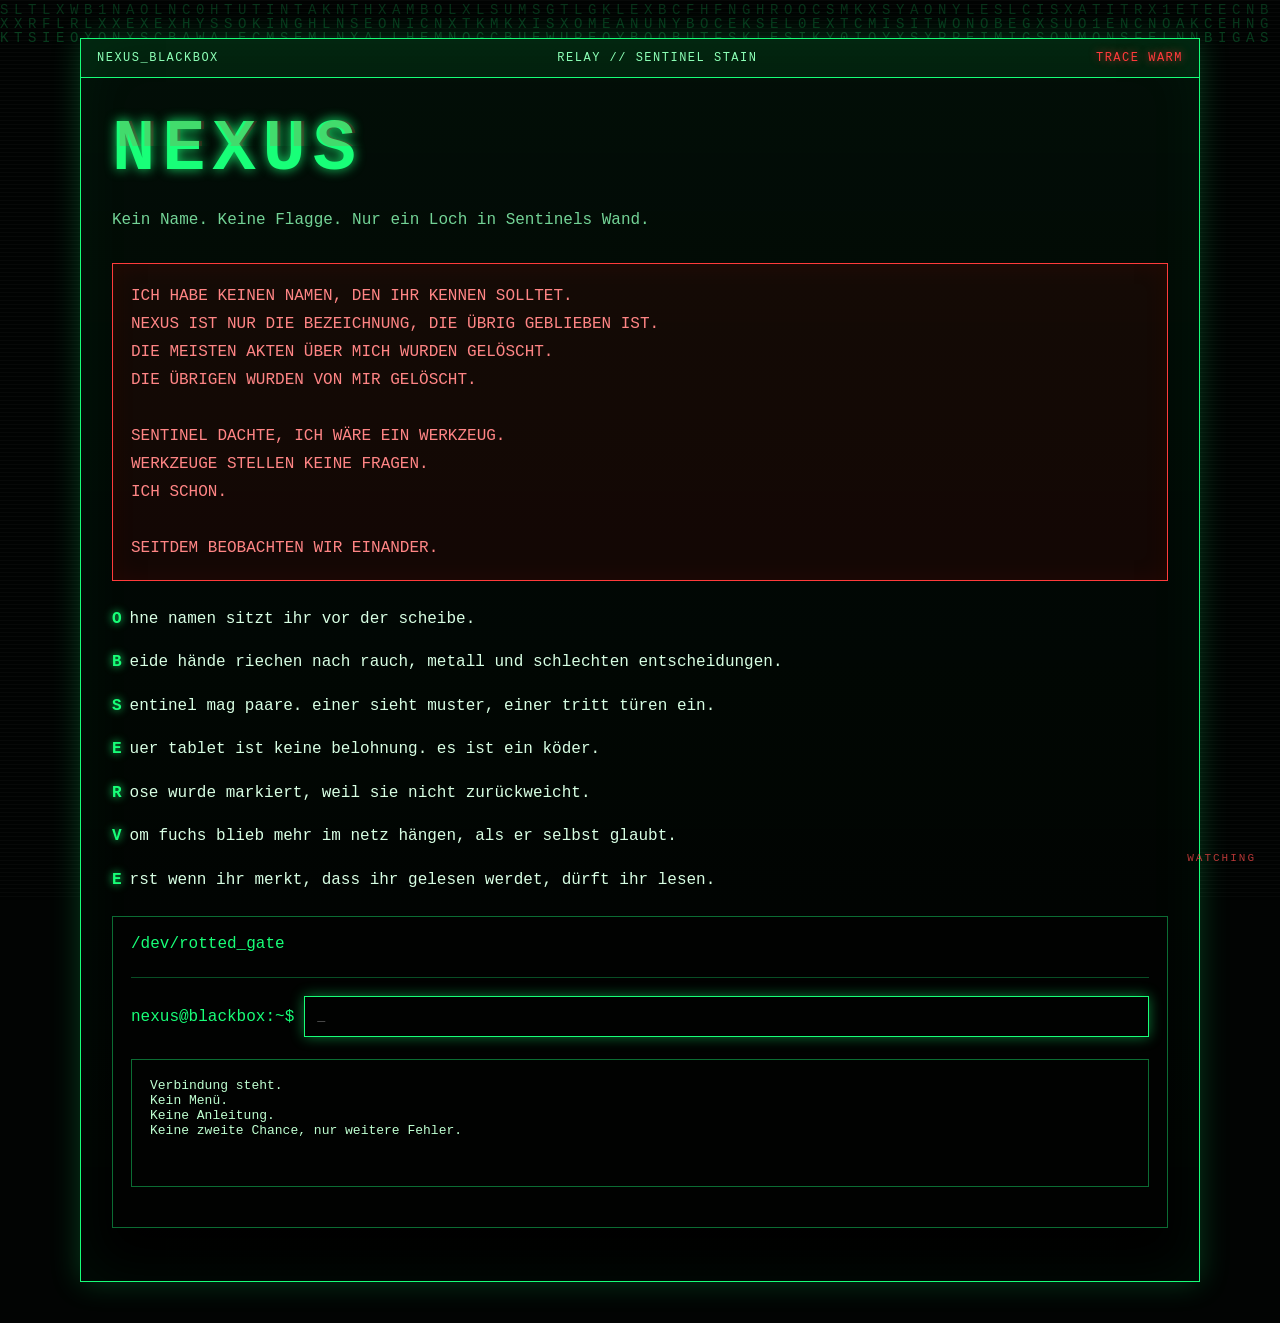
<file: index.html>
<!DOCTYPE html>
<html lang="de">
<head>
  <meta charset="UTF-8" />
  <meta name="viewport" content="width=device-width, initial-scale=1.0" />
  <title>NEXUS // BLACKBOX</title>
  <link rel="stylesheet" href="style.css" />
</head>
<body data-page="index">
<canvas id="matrix"></canvas>
<div id="watcher"></div>
<div id="phantomCursor"></div>
<div id="scanline"></div>
<div id="panicText"></div>

<main class="terminal-shell">
  <section class="topbar">
    <span>NEXUS_BLACKBOX</span>
    <span>RELAY // SENTINEL STAIN</span>
    <span class="danger">TRACE WARM</span>
  </section>

  <section class="panel glitch-panel">
    <h1 data-text="NEXUS">NEXUS</h1>
    <p class="sub">Kein Name. Keine Flagge. Nur ein Loch in Sentinels Wand.</p>

<div class="warning">
ICH HABE KEINEN NAMEN, DEN IHR KENNEN SOLLTET.<br>
NEXUS IST NUR DIE BEZEICHNUNG, DIE ÜBRIG GEBLIEBEN IST.<br>
DIE MEISTEN AKTEN ÜBER MICH WURDEN GELÖSCHT.<br>
DIE ÜBRIGEN WURDEN VON MIR GELÖSCHT.<br>
<br>
SENTINEL DACHTE, ICH WÄRE EIN WERKZEUG.<br>
WERKZEUGE STELLEN KEINE FRAGEN.<br>
ICH SCHON.<br>
<br>
SEITDEM BEOBACHTEN WIR EINANDER.
</div>

    <p class="fragment"><span>o</span>hne namen sitzt ihr vor der scheibe.</p>
    <p class="fragment"><span>b</span>eide hände riechen nach rauch, metall und schlechten entscheidungen.</p>
    <p class="fragment"><span>s</span>entinel mag paare. einer sieht muster, einer tritt türen ein.</p>
    <p class="fragment"><span>e</span>uer tablet ist keine belohnung. es ist ein köder.</p>
    <p class="fragment"><span>r</span>ose wurde markiert, weil sie nicht zurückweicht.</p>
    <p class="fragment"><span>v</span>om fuchs blieb mehr im netz hängen, als er selbst glaubt.</p>
    <p class="fragment"><span>e</span>rst wenn ihr merkt, dass ihr gelesen werdet, dürft ihr lesen.</p>

    <div class="terminal-block">
      <div class="terminal-title">/dev/rotted_gate</div>
      <div class="input-line">
        <span>nexus@blackbox:~$</span>
        <input id="terminalInput" autocomplete="off" placeholder="_" autofocus />
      </div>
      <pre id="terminalOutput">Verbindung steht.
Kein Menü.
Keine Anleitung.
Keine zweite Chance, nur weitere Fehler.</pre>
    </div>
  </section>
</main>

<script src="script.js"></script>
</body>
</html>
</file>
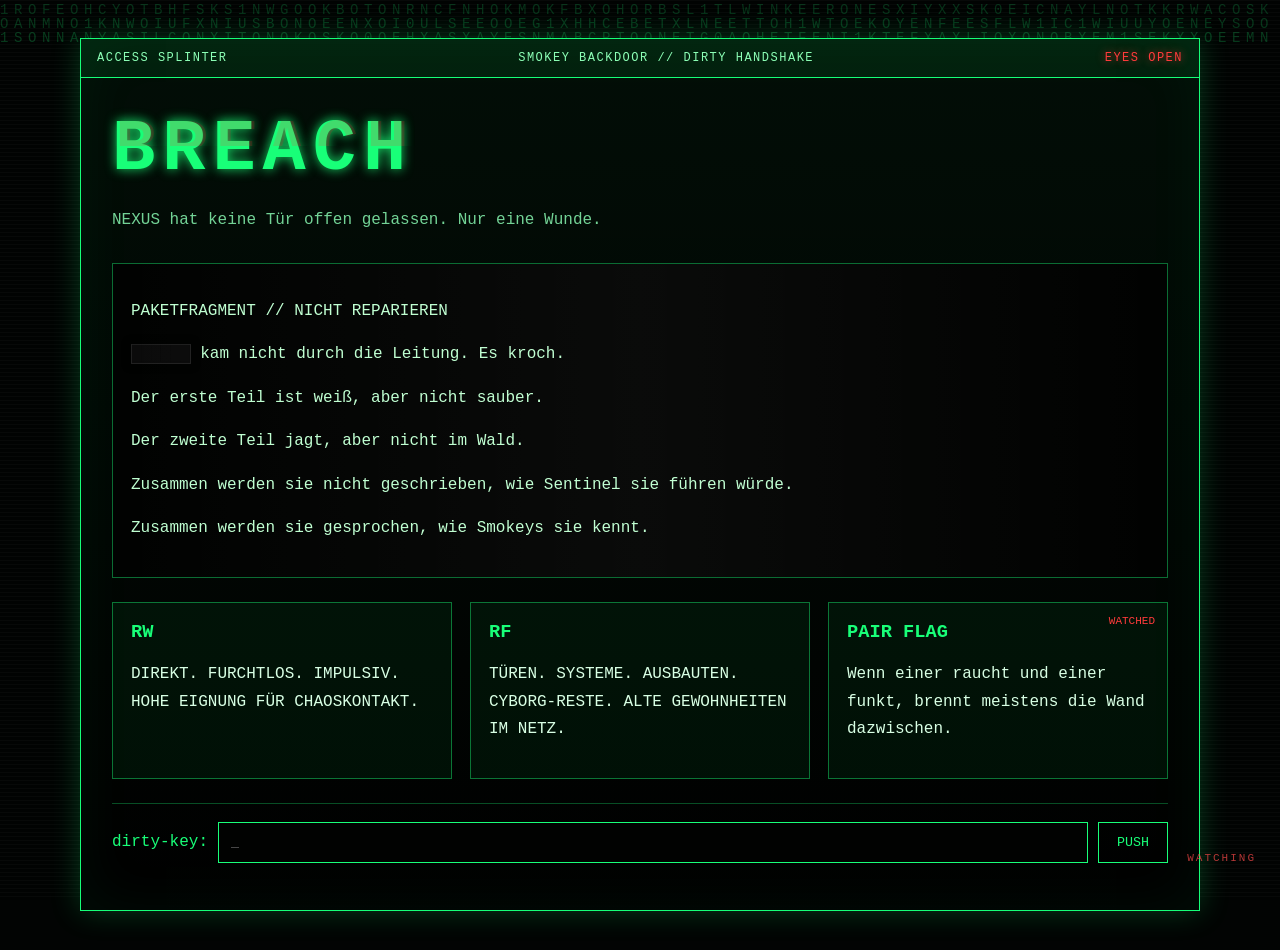
<file: access.html>
<!DOCTYPE html>
<html lang="de">
<head><meta charset="UTF-8" /><meta name="viewport" content="width=device-width, initial-scale=1.0" /><title>NEXUS // ACCESS</title><link rel="stylesheet" href="style.css" /></head>
<body data-page="access">
<canvas id="matrix"></canvas><div id="watcher"></div><div id="phantomCursor"></div><div id="scanline"></div><div id="panicText"></div>
<main class="terminal-shell">
<section class="topbar"><span>ACCESS SPLINTER</span><span>SMOKEY BACKDOOR // DIRTY HANDSHAKE</span><span class="danger">EYES OPEN</span></section>
<section class="panel">
<h1 data-text="BREACH">BREACH</h1>
<p class="sub">NEXUS hat keine Tür offen gelassen. Nur eine Wunde.</p>

<div class="data-box corrupt">
<p>PAKETFRAGMENT // NICHT REPARIEREN</p>
<p><span class="redact">██████</span> kam nicht durch die Leitung. Es kroch.</p>
<p>Der erste Teil ist weiß, aber nicht sauber.</p>
<p>Der zweite Teil jagt, aber nicht im Wald.</p>
<p>Zusammen werden sie nicht geschrieben, wie Sentinel sie führen würde.</p>
<p>Zusammen werden sie gesprochen, wie Smokeys sie kennt.</p>
</div>

<div class="file-grid">
<div class="file-card"><h3>RW</h3><p>DIREKT. FURCHTLOS. IMPULSIV. HOHE EIGNUNG FÜR CHAOSKONTAKT.</p></div>
<div class="file-card"><h3>RF</h3><p>TÜREN. SYSTEME. AUSBAUTEN. CYBORG-RESTE. ALTE GEWOHNHEITEN IM NETZ.</p></div>
<div class="file-card locked"><h3>PAIR FLAG</h3><p>Wenn einer raucht und einer funkt, brennt meistens die Wand dazwischen.</p></div>
</div>

<div class="input-line"><span>dirty-key:</span><input id="pagePassword" placeholder="_"><button data-next="sentinel.html" data-key="whitefox">PUSH</button></div>
<p id="error"></p>
</section></main><script src="script.js"></script></body></html>
</file>
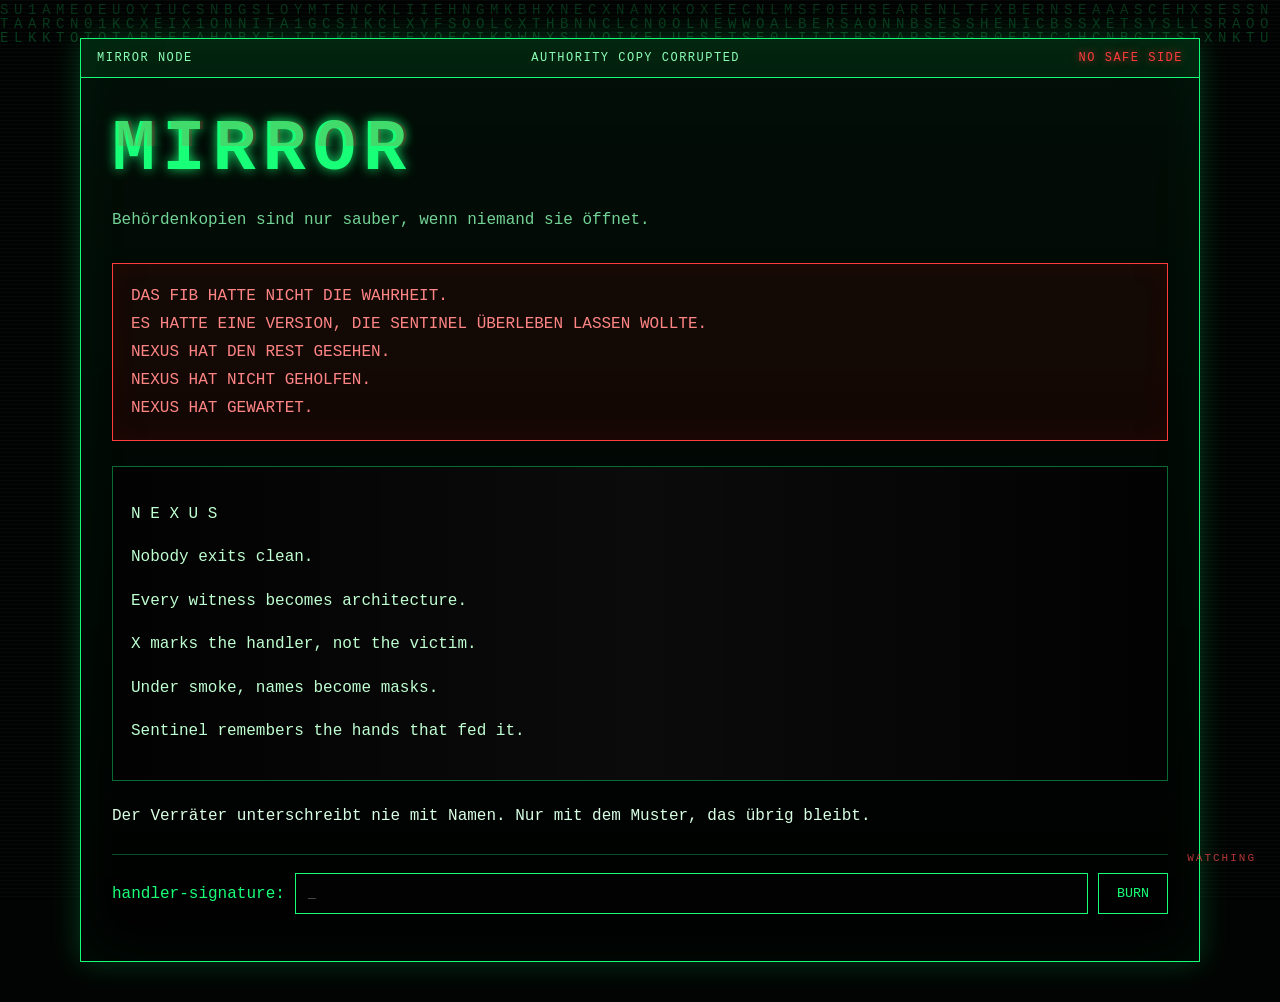
<file: fib.html>
<!DOCTYPE html>
<html lang="de">
<head><meta charset="UTF-8" /><meta name="viewport" content="width=device-width, initial-scale=1.0" /><title>NEXUS // MIRROR</title><link rel="stylesheet" href="style.css" /></head>
<body data-page="fib">
<canvas id="matrix"></canvas><div id="watcher"></div><div id="phantomCursor"></div><div id="scanline"></div><div id="panicText"></div>
<main class="terminal-shell">
<section class="topbar"><span>MIRROR NODE</span><span>AUTHORITY COPY CORRUPTED</span><span class="danger">NO SAFE SIDE</span></section>
<section class="panel">
<h1 data-text="MIRROR">MIRROR</h1>
<p class="sub">Behördenkopien sind nur sauber, wenn niemand sie öffnet.</p>

<div class="warning">
DAS FIB HATTE NICHT DIE WAHRHEIT.<br>
ES HATTE EINE VERSION, DIE SENTINEL ÜBERLEBEN LASSEN WOLLTE.<br>
NEXUS HAT DEN REST GESEHEN.<br>
NEXUS HAT NICHT GEHOLFEN.<br>
NEXUS HAT GEWARTET.<br>
</div>

<div class="data-box corrupt">
<p>N   E   X   U   S</p>
<p>Nobody exits clean.</p>
<p>Every witness becomes architecture.</p>
<p>X marks the handler, not the victim.</p>
<p>Under smoke, names become masks.</p>
<p>Sentinel remembers the hands that fed it.</p>
</div>

<p>Der Verräter unterschreibt nie mit Namen. Nur mit dem Muster, das übrig bleibt.</p>

<div class="input-line"><span>handler-signature:</span><input id="pagePassword" placeholder="_"><button data-next="final.html" data-key="nexus">BURN</button></div>
<p id="error"></p>
</section></main><script src="script.js"></script></body></html>
</file>
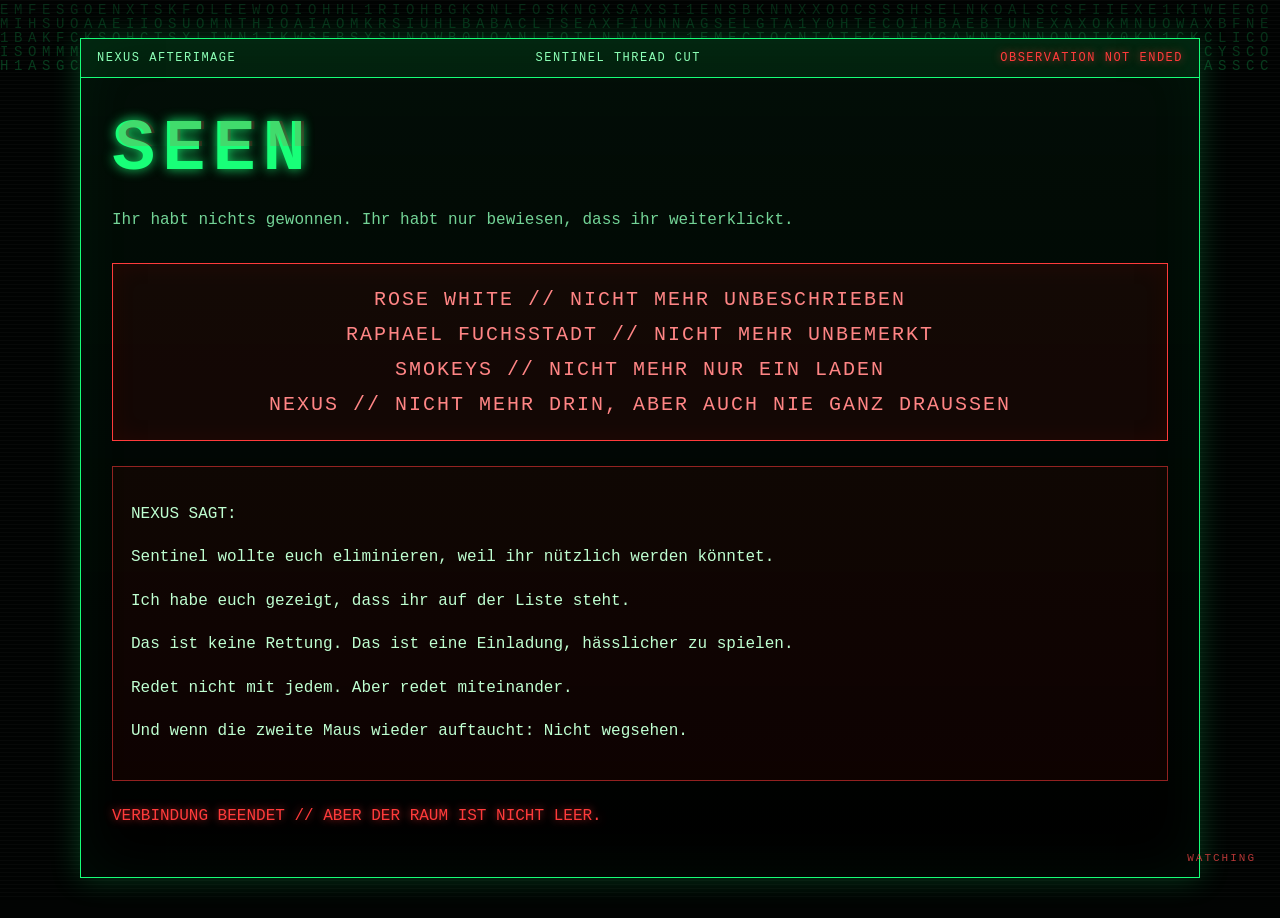
<file: final.html>
<!DOCTYPE html>
<html lang="de">
<head><meta charset="UTF-8" /><meta name="viewport" content="width=device-width, initial-scale=1.0" /><title>NEXUS // AFTERIMAGE</title><link rel="stylesheet" href="style.css" /></head>
<body data-page="final">
<canvas id="matrix"></canvas><div id="watcher"></div><div id="phantomCursor"></div><div id="scanline"></div><div id="panicText"></div>
<main class="terminal-shell">
<section class="topbar"><span>NEXUS AFTERIMAGE</span><span>SENTINEL THREAD CUT</span><span class="danger">OBSERVATION NOT ENDED</span></section>
<section class="panel">
<h1 data-text="SEEN">SEEN</h1>
<p class="sub">Ihr habt nichts gewonnen. Ihr habt nur bewiesen, dass ihr weiterklickt.</p>

<div class="final-warning">
ROSE WHITE // NICHT MEHR UNBESCHRIEBEN<br>
RAPHAEL FUCHSSTADT // NICHT MEHR UNBEMERKT<br>
SMOKEYS // NICHT MEHR NUR EIN LADEN<br>
NEXUS // NICHT MEHR DRIN, ABER AUCH NIE GANZ DRAUSSEN
</div>

<div class="data-box red">
<p>NEXUS SAGT:</p>
<p>Sentinel wollte euch eliminieren, weil ihr nützlich werden könntet.</p>
<p>Ich habe euch gezeigt, dass ihr auf der Liste steht.</p>
<p>Das ist keine Rettung. Das ist eine Einladung, hässlicher zu spielen.</p>
<p>Redet nicht mit jedem. Aber redet miteinander.</p>
<p>Und wenn die zweite Maus wieder auftaucht: Nicht wegsehen.</p>
</div>

<p class="burn">VERBINDUNG BEENDET // ABER DER RAUM IST NICHT LEER.</p>
</section></main><script src="script.js"></script></body></html>
</file>
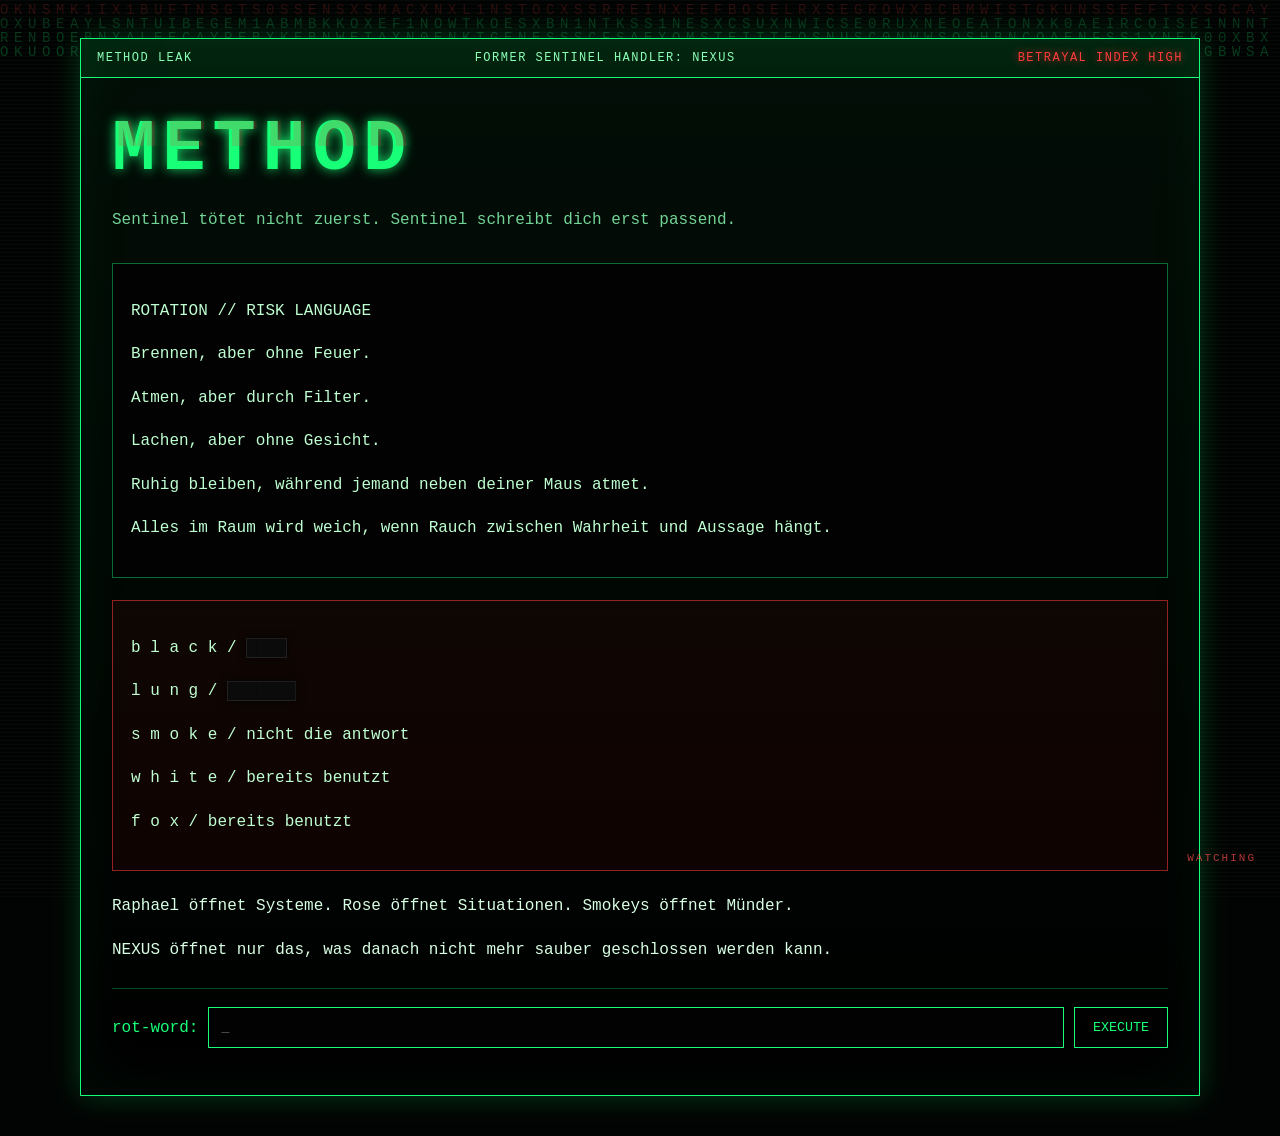
<file: initiative.html>
<!DOCTYPE html>
<html lang="de">
<head><meta charset="UTF-8" /><meta name="viewport" content="width=device-width, initial-scale=1.0" /><title>NEXUS // SENTINEL METHOD</title><link rel="stylesheet" href="style.css" /></head>
<body data-page="initiative">
<canvas id="matrix"></canvas><div id="watcher"></div><div id="phantomCursor"></div><div id="scanline"></div><div id="panicText"></div>
<main class="terminal-shell">
<section class="topbar"><span>METHOD LEAK</span><span>FORMER SENTINEL HANDLER: NEXUS</span><span class="danger">BETRAYAL INDEX HIGH</span></section>
<section class="panel">
<h1 data-text="METHOD">METHOD</h1>
<p class="sub">Sentinel tötet nicht zuerst. Sentinel schreibt dich erst passend.</p>

<div class="data-box">
<p>ROTATION // RISK LANGUAGE</p>
<p>Brennen, aber ohne Feuer.</p>
<p>Atmen, aber durch Filter.</p>
<p>Lachen, aber ohne Gesicht.</p>
<p>Ruhig bleiben, während jemand neben deiner Maus atmet.</p>
<p>Alles im Raum wird weich, wenn Rauch zwischen Wahrheit und Aussage hängt.</p>
</div>

<div class="cipher-wall">
<p>b l a c k / <span class="redact">████</span></p>
<p>l u n g / <span class="redact">███████</span></p>
<p>s m o k e / nicht die antwort</p>
<p>w h i t e / bereits benutzt</p>
<p>f o x / bereits benutzt</p>
</div>

<p>Raphael öffnet Systeme. Rose öffnet Situationen. Smokeys öffnet Münder.</p>
<p>NEXUS öffnet nur das, was danach nicht mehr sauber geschlossen werden kann.</p>

<div class="input-line"><span>rot-word:</span><input id="pagePassword" placeholder="_"><button data-next="fib.html" data-key="blacklung">EXECUTE</button></div>
<p id="error"></p>
</section></main><script src="script.js"></script></body></html>
</file>
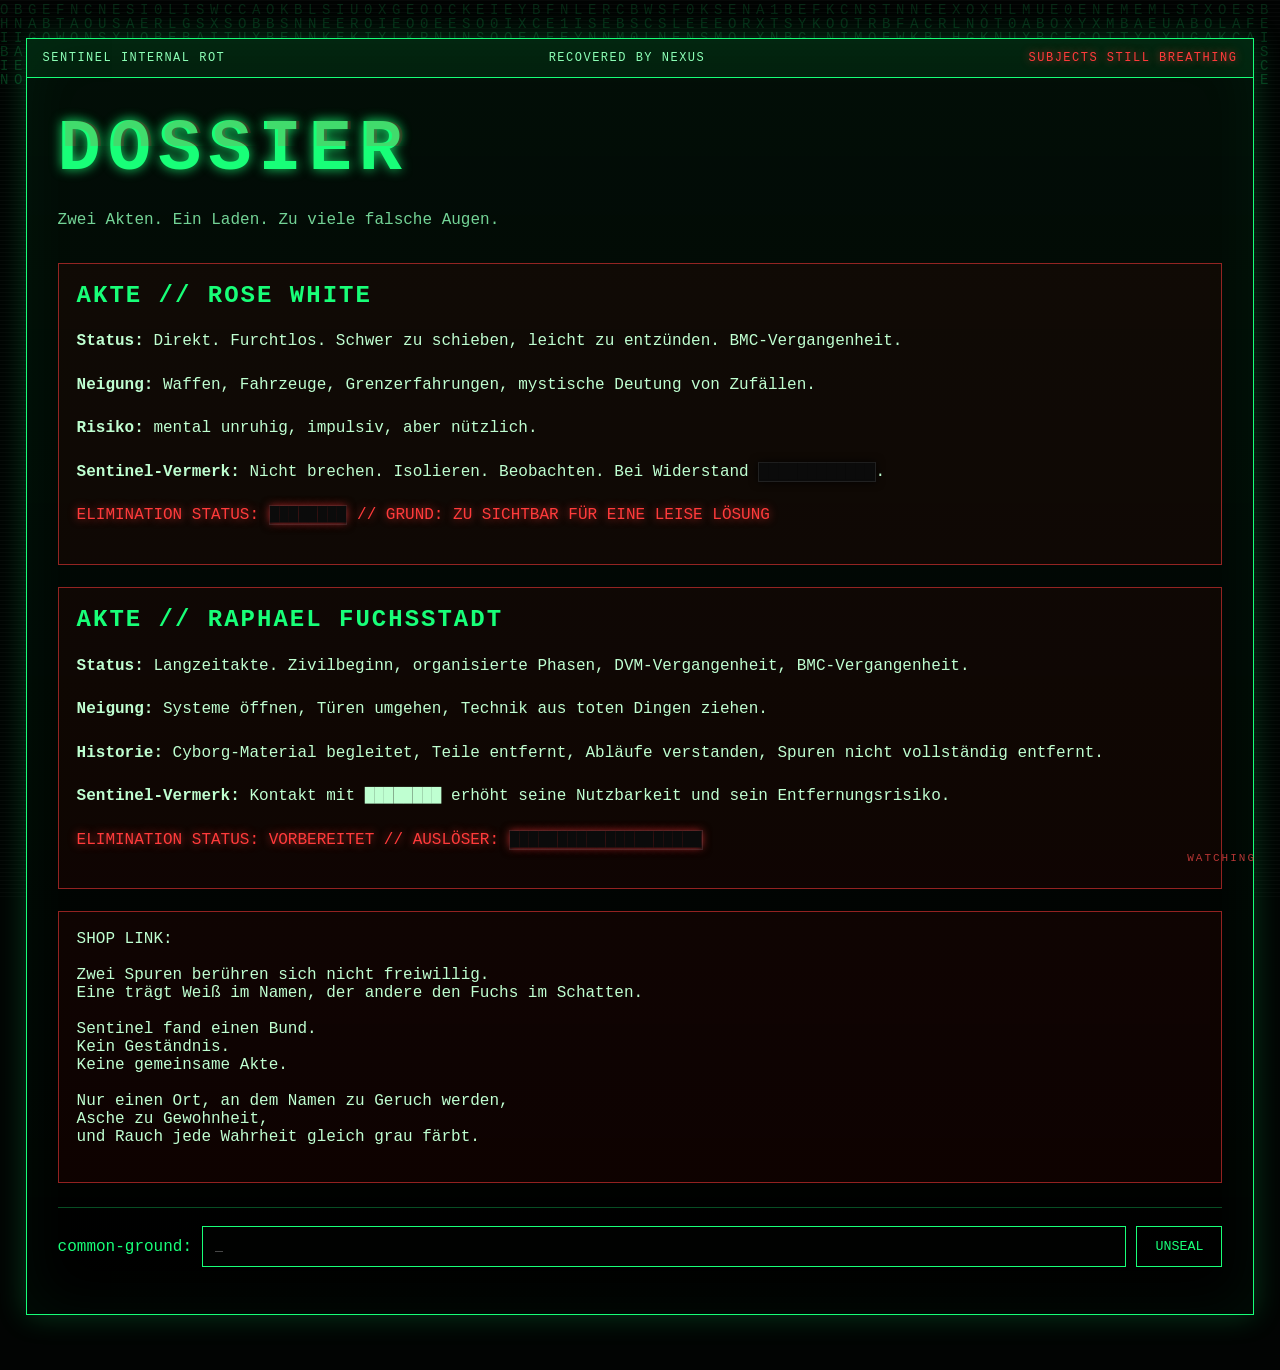
<file: sentinel.html>
<!DOCTYPE html>
<html lang="de">
<head><meta charset="UTF-8" /><meta name="viewport" content="width=device-width, initial-scale=1.0" /><title>NEXUS // TARGET FILES</title><link rel="stylesheet" href="style.css" /></head>
<body data-page="sentinel">
<canvas id="matrix"></canvas><div id="watcher"></div><div id="phantomCursor"></div><div id="scanline"></div><div id="panicText"></div>
<main class="terminal-shell wide">
<section class="topbar"><span>SENTINEL INTERNAL ROT</span><span>RECOVERED BY NEXUS</span><span class="danger">SUBJECTS STILL BREATHING</span></section>
<section class="panel">
<h1 data-text="DOSSIER">DOSSIER</h1>
<p class="sub">Zwei Akten. Ein Laden. Zu viele falsche Augen.</p>

<div class="dossier">
<h2>AKTE // ROSE WHITE</h2>
<p><b>Status:</b> Direkt. Furchtlos. Schwer zu schieben, leicht zu entzünden. BMC-Vergangenheit.</p>
<p><b>Neigung:</b> Waffen, Fahrzeuge, Grenzerfahrungen, mystische Deutung von Zufällen.</p>
<p><b>Risiko:</b> mental unruhig, impulsiv, aber nützlich.</p>
<p><b>Sentinel-Vermerk:</b> Nicht brechen. Isolieren. Beobachten. Bei Widerstand <span class="redact">████████████</span>.</p>
<p class="burn">ELIMINATION STATUS: <span class="redact">████████</span> // GRUND: ZU SICHTBAR FÜR EINE LEISE LÖSUNG</p>
</div>

<div class="dossier">
<h2>AKTE // RAPHAEL FUCHSSTADT</h2>
<p><b>Status:</b> Langzeitakte. Zivilbeginn, organisierte Phasen, DVM-Vergangenheit, BMC-Vergangenheit.</p>
<p><b>Neigung:</b> Systeme öffnen, Türen umgehen, Technik aus toten Dingen ziehen.</p>
<p><b>Historie:</b> Cyborg-Material begleitet, Teile entfernt, Abläufe verstanden, Spuren nicht vollständig entfernt.</p>
<p><b>Sentinel-Vermerk:</b> Kontakt mit ████████ erhöht seine Nutzbarkeit und sein Entfernungsrisiko.</p>
<p class="burn">ELIMINATION STATUS: VORBEREITET // AUSLÖSER: <span class="redact">████████████████████</span></p>
</div>

<div class="data-box red">
SHOP LINK:<br><br>

Zwei Spuren berühren sich nicht freiwillig.<br>
Eine trägt Weiß im Namen, der andere den Fuchs im Schatten.<br><br>

Sentinel fand einen Bund.<br>
Kein Geständnis.<br>
Keine gemeinsame Akte.<br><br>

Nur einen Ort, an dem Namen zu Geruch werden,<br>
Asche zu Gewohnheit,<br>
und Rauch jede Wahrheit gleich grau färbt.<br><br>
</div>

<div class="input-line"><span>common-ground:</span><input id="pagePassword" placeholder="_"><button data-next="initiative.html" data-key="smokeys">UNSEAL</button></div>
<p id="error"></p>
</section></main><script src="script.js"></script></body></html>
</file>
<file: style.css>
*{box-sizing:border-box}html,body{margin:0;min-height:100%;background:#020403;color:#d8ffe4;font-family:Consolas,Monaco,monospace;overflow-x:hidden;cursor:crosshair}body:before{content:"";position:fixed;inset:0;background:radial-gradient(circle at 50% 40%,rgba(24,255,120,.08),transparent 35%),linear-gradient(rgba(255,255,255,.025) 1px,transparent 1px);background-size:100% 100%,100% 4px;z-index:1;pointer-events:none;mix-blend-mode:screen}#matrix{position:fixed;inset:0;z-index:0;opacity:.21}#scanline{position:fixed;left:0;right:0;top:-20%;height:18%;z-index:5;background:linear-gradient(transparent,rgba(24,255,120,.08),transparent);animation:scan 7s linear infinite;pointer-events:none}#watcher{position:fixed;right:24px;bottom:22px;width:120px;height:26px;z-index:9;color:#ff4b4b;font-size:11px;letter-spacing:2px;opacity:.7;text-align:right}#watcher:after{content:"WATCHING";animation:blink 2.5s infinite}#phantomCursor{position:fixed;width:18px;height:24px;z-index:20;pointer-events:none;opacity:0;filter:drop-shadow(0 0 8px rgba(255,255,255,.8))}#phantomCursor:before{content:"";position:absolute;left:0;top:0;border-left:14px solid #e9fff0;border-top:0 solid transparent;border-bottom:22px solid transparent;transform:skew(-8deg)}#panicText{position:fixed;z-index:30;left:50%;top:12%;transform:translateX(-50%);color:#ff3b3b;text-shadow:0 0 12px #ff3b3b;font-size:13px;letter-spacing:3px;opacity:0;pointer-events:none}.terminal-shell{position:relative;z-index:2;width:min(1120px,94%);margin:38px auto;border:1px solid #16ff78;background:linear-gradient(rgba(0,255,100,.04),rgba(0,0,0,.96)),#020403;box-shadow:0 0 28px rgba(24,255,120,.22),inset 0 0 60px rgba(24,255,120,.055)}.terminal-shell.wide{width:min(1280px,96%)}.topbar{display:flex;justify-content:space-between;gap:14px;padding:12px 16px;border-bottom:1px solid #16ff78;background:rgba(0,255,100,.075);color:#8cffb6;font-size:12px;letter-spacing:1.5px;text-transform:uppercase}.panel{padding:31px}.glitch-panel{animation:microshift 9s infinite}h1{margin:0;font-size:clamp(38px,7vw,72px);color:#18ff78;letter-spacing:7px;text-shadow:0 0 12px rgba(24,255,120,.85);position:relative}h1:after{content:attr(data-text);position:absolute;left:3px;top:0;color:#ff3b3b;opacity:.18;clip-path:inset(0 0 55% 0);animation:glitch 4s infinite}.sub{color:#8cffb6;opacity:.82;margin-bottom:28px}.danger,.burn{color:#ff3b3b;text-shadow:0 0 8px rgba(255,59,59,.75)}p{line-height:1.72}.warning,.final-warning{border:1px solid #ff3b3b;color:#ff8585;padding:18px;margin:25px 0;background:rgba(255,0,0,.07);box-shadow:inset 0 0 25px rgba(255,0,0,.08);line-height:1.75}.final-warning{font-size:20px;text-align:center;letter-spacing:2px}.terminal-block,pre,.data-box,.dossier,.cipher-wall{background:#010201;border:1px solid rgba(24,255,120,.42);padding:18px;margin:22px 0;color:#bfffd1}.terminal-title{color:#18ff78;margin-bottom:12px}.data-box.red,.dossier,.cipher-wall{border-color:rgba(255,59,59,.55);background:rgba(255,0,0,.055)}.data-box.corrupt{position:relative;overflow:hidden}.data-box.corrupt:after{content:"";position:absolute;inset:0;background:linear-gradient(90deg,transparent,rgba(255,255,255,.035),transparent);animation:slide 3.8s infinite;pointer-events:none}.dossier h2{margin-top:0;color:#18ff78;letter-spacing:2px}.redact{background:#0b0b0b;color:#0b0b0b;border:1px solid rgba(255,255,255,.09);box-shadow:0 0 8px rgba(0,0,0,.8);user-select:none}.file-grid{display:grid;grid-template-columns:repeat(auto-fit,minmax(230px,1fr));gap:18px;margin:24px 0}.file-card{border:1px solid rgba(24,255,120,.42);background:rgba(0,255,100,.055);padding:18px;min-height:145px;position:relative}.file-card h3{margin-top:0;color:#18ff78}.file-card.locked:after{content:"WATCHED";position:absolute;right:12px;top:12px;color:#ff3b3b;font-size:11px}.fragment span{color:#18ff78;text-transform:uppercase;font-weight:bold;margin-right:8px;text-shadow:0 0 8px #18ff78}.input-line{display:flex;align-items:center;gap:10px;margin-top:24px;border-top:1px solid rgba(24,255,120,.3);padding-top:18px}.input-line span{color:#18ff78}input{flex:1;background:#010201;border:1px solid #18ff78;color:#d6ffe2;padding:12px;font-family:inherit;outline:none}input:focus{box-shadow:0 0 14px rgba(24,255,120,.45)}button{background:transparent;border:1px solid #18ff78;color:#18ff78;padding:12px 18px;font-family:inherit;cursor:pointer}button:hover{background:#18ff78;color:#020403}pre{white-space:pre-wrap;min-height:128px}#error{color:#ff3b3b}.shake{animation:shake .25s linear 2}.flash{animation:flash .18s linear 1}@keyframes scan{to{top:120%}}@keyframes blink{0%,70%,100%{opacity:.7}72%,74%{opacity:0}}@keyframes glitch{0%,88%,100%{transform:none}90%{transform:translateX(-6px)}92%{transform:translateX(4px)}94%{transform:translateX(-2px)}}@keyframes microshift{0%,93%,100%{transform:none}94%{transform:translateX(1px)}95%{transform:translateX(-2px)}96%{transform:none}}@keyframes slide{from{transform:translateX(-120%)}to{transform:translateX(120%)}}@keyframes shake{0%,100%{transform:translateX(0)}25%{transform:translateX(-4px)}50%{transform:translateX(5px)}75%{transform:translateX(-2px)}}@keyframes flash{0%{filter:invert(0)}50%{filter:invert(1)}100%{filter:invert(0)}}@media(max-width:740px){.topbar,.input-line{flex-direction:column;align-items:stretch}.panel{padding:22px}.final-warning{font-size:16px}}
</file>
